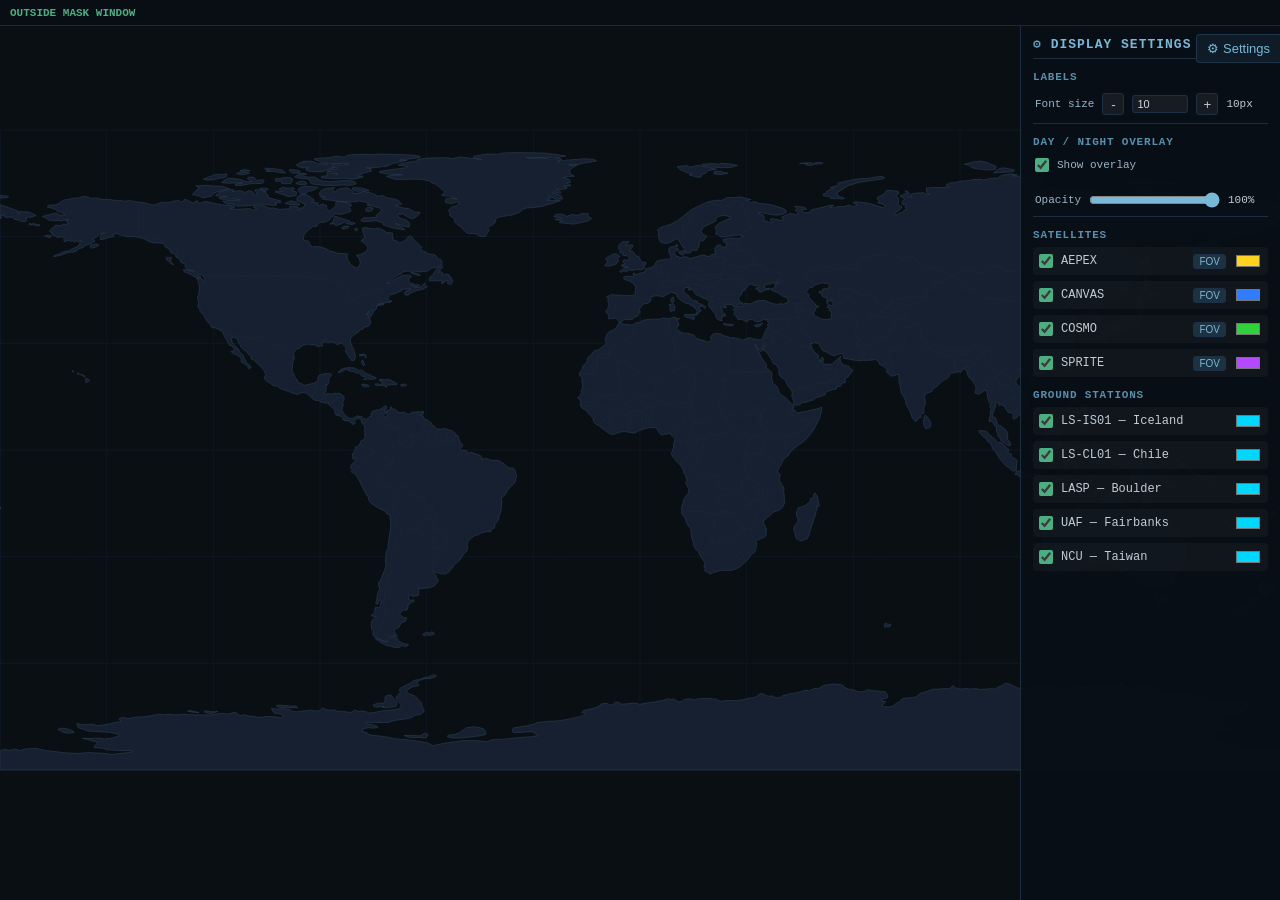
<file: ground-track/index.html>
<!DOCTYPE html>
<html lang="en">
<head>
<meta charset="UTF-8">
<meta name="viewport" content="width=device-width, initial-scale=1.0">
<title>Ground Track Visualizer</title>
<link rel="stylesheet" href="style.css">
</head>
<body>
<div id="loading">Loading map data&hellip;</div>

<div id="statusbar">
  <span class="ts" id="ts-display">--</span>
  <span id="sat-count-display"></span>
</div>

<button id="panel-toggle" title="Toggle settings">&#9881; Settings</button>

<div id="settings-panel">
  <h2>&#9881; Display Settings</h2>
  <h3>Labels</h3>
  <div class="label-size-row">
    <label for="label-size-input">Font size</label>
    <button id="label-size-dec" type="button" title="Decrease font size">-</button>
    <input id="label-size-input" type="number" min="8" max="50" step="1" value="10">
    <button id="label-size-inc" type="button" title="Increase font size">+</button>
    <span id="label-size-value">10px</span>
  </div>
  <h3>Day / Night Overlay</h3>
  <div class="overlay-row">
    <input id="day-night-visible" type="checkbox" checked>
    <label for="day-night-visible">Show overlay</label>
    <span class="spacer"></span>
  </div>
  <div class="overlay-row with-divider">
    <label for="day-night-opacity">Opacity</label>
    <input id="day-night-opacity" type="range" min="0" max="100" step="1" value="100">
    <span id="day-night-opacity-value">100%</span>
  </div>
  <h3>Satellites</h3>
  <div id="sat-controls"></div>
  <h3>Ground Stations</h3>
  <div id="gs-controls"></div>
</div>

<div id="map-container">
  <svg id="map"></svg>
</div>

<script>
window.GROUND_TRACK_CONFIG = {"mode":"static","maskUrl":"mask.json","worldDataUrl":"assets/countries-110m.json","updateMs":10000};
</script>
<script src="assets/d3.min.js"></script>
<script src="assets/topojson-client.min.js"></script>
<script src="assets/solar-calculator.min.js"></script>
<script src="app.js"></script>
</body>
</html>
</file>
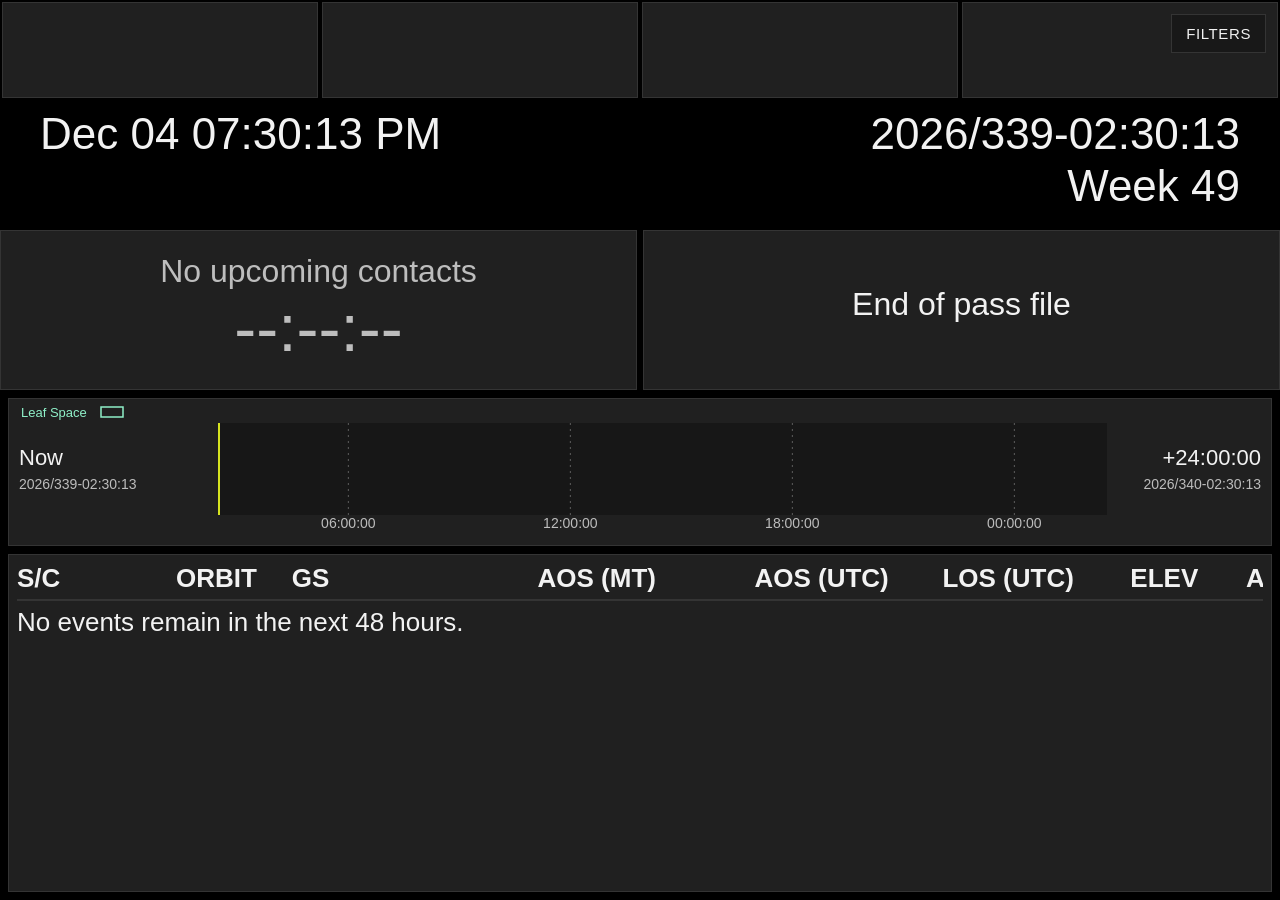
<file: moc-clock/index.html>
<!doctype html>
<html lang="en">
<head>
  <meta charset="utf-8">
  <meta name="viewport" content="width=device-width, initial-scale=1">
  <title>MOC Contact Clock</title>
  <link rel="stylesheet" href="style.css">
</head>
<body>
  <button id="settingsToggle" class="settings-toggle" type="button" aria-expanded="false" aria-controls="settingsPanel">Filters</button>
  <div id="settingsBackdrop" class="settings-backdrop"></div>
  <aside id="settingsPanel" class="settings-panel" aria-hidden="true">
    <div class="settings-header">
      <div class="settings-title">Pass Filters</div>
      <button id="settingsClose" class="settings-close" type="button">Close</button>
    </div>
    <section class="settings-section">
      <div class="settings-section-header">
        <div class="settings-section-title">Mission</div>
        <div class="settings-actions">
          <button class="settings-action" type="button" data-group="mission" data-action="all">All</button>
          <button class="settings-action" type="button" data-group="mission" data-action="none">None</button>
        </div>
      </div>
      <div id="missionOptions" class="settings-options"></div>
    </section>
    <section class="settings-section">
      <div class="settings-section-header">
        <div class="settings-section-title">Station</div>
        <div class="settings-actions">
          <button class="settings-action" type="button" data-group="station" data-action="all">All</button>
          <button class="settings-action" type="button" data-group="station" data-action="none">None</button>
        </div>
      </div>
      <div id="stationOptions" class="settings-options"></div>
    </section>
    <section class="settings-section">
      <div class="settings-section-header">
        <div class="settings-section-title">Deleted Passes</div>
      </div>
      <label class="settings-option">
        <input id="deletedToggle" type="checkbox">
        <span>Show deleted passes</span>
      </label>
    </section>
    <section class="settings-section">
      <div class="settings-section-header">
        <div class="settings-section-title">Pass Data</div>
      </div>
      <button id="reloadButton" class="settings-action" type="button">Reload pass files</button>
      <div id="reloadStatus" class="settings-footnote"></div>
    </section>
    <div class="settings-footnote">Leaf Space passes are grouped as a single station in this filter panel, regardless of the station name stored in the source file.</div>
  </aside>
  <main class="app">
    <section id="topFrame" class="top-frame"></section>
    <section class="time-frame">
      <div id="localLabel" class="clock-label"></div>
      <div id="utcLabel" class="clock-label right"></div>
    </section>
    <section class="main-frame">
      <div id="nextPanel" class="main-card"></div>
      <div id="detailPanel" class="main-card"></div>
    </section>
    <section class="timeline-wrap">
      <div class="timeline-panel">
        <canvas id="timelineCanvas"></canvas>
      </div>
    </section>
    <section class="table-outer">
      <div id="tableBox" class="table-box">
        <div id="tableLines" class="table-lines"></div>
      </div>
    </section>
  </main>
  <script>
    window.MOC_CLOCK_CONFIG = {"mode":"static","stateUrl":"schedule.json","reloadEnabled":false};
  </script>
  <script src="app.js"></script>
</body>
</html>
</file>
<file: ground-track/style.css>
:root {
  --map-label-font-size: 10px;
}
* { box-sizing: border-box; margin: 0; padding: 0; }
html, body {
  width: 100%;
  height: 100%;
  background: #0a0f14;
  font-family: 'Courier New', monospace;
  color: #d0d8e0;
  overflow: hidden;
}
#map-container { position: absolute; inset: 0; }
svg#map { display: block; width: 100%; height: 100%; }

#statusbar {
  position: absolute;
  top: 0;
  left: 0;
  right: 0;
  height: 26px;
  background: rgba(10,15,20,0.85);
  display: flex;
  align-items: center;
  padding: 0 10px;
  font-size: 11px;
  color: #7a9ab0;
  z-index: 100;
  gap: 16px;
  border-bottom: 1px solid #1c2a36;
}
#statusbar .ts { color: #4caf82; font-weight: bold; }

#panel-toggle {
  position: absolute;
  top: 34px;
  right: 0;
  z-index: 200;
  background: #0f1c28;
  border: 1px solid #1e3448;
  border-right: none;
  color: #7ab8d8;
  font-size: 13px;
  cursor: pointer;
  padding: 6px 10px;
  border-radius: 4px 0 0 4px;
  transition: background 0.15s;
  user-select: none;
}
#panel-toggle:hover { background: #1a2e40; }

#settings-panel {
  position: absolute;
  top: 26px;
  right: 0;
  width: 260px;
  bottom: 0;
  background: rgba(8, 14, 22, 0.93);
  border-left: 1px solid #1c2e3d;
  z-index: 150;
  overflow-y: auto;
  padding: 10px 12px;
  font-size: 12px;
  transform: translateX(0);
  transition: transform 0.25s ease;
}
#settings-panel.hidden { transform: translateX(100%); }
#settings-panel h2 {
  font-size: 13px;
  color: #7ab8d8;
  text-transform: uppercase;
  letter-spacing: 1px;
  margin-bottom: 10px;
  border-bottom: 1px solid #1c2e3d;
  padding-bottom: 6px;
}
#settings-panel h3 {
  font-size: 11px;
  color: #5a8ead;
  text-transform: uppercase;
  letter-spacing: 0.8px;
  margin: 12px 0 6px;
}
.label-size-row, .overlay-row {
  display: flex;
  align-items: center;
  gap: 8px;
  margin-bottom: 8px;
  padding: 4px 2px 8px;
}
.label-size-row { border-bottom: 1px solid #1c2e3d; }
.overlay-row.with-divider { border-bottom: 1px solid #1c2e3d; }
.label-size-row label, .overlay-row label {
  color: #9ab5c8;
  font-size: 11px;
  white-space: nowrap;
}
.label-size-row button {
  width: 22px;
  height: 22px;
  border: 1px solid #1c3048;
  background: rgba(255,255,255,0.06);
  color: #c0ccd8;
  border-radius: 3px;
  cursor: pointer;
}
.label-size-row input[type=number] {
  width: 56px;
  background: rgba(255,255,255,0.06);
  border: 1px solid #1c3048;
  border-radius: 3px;
  color: #d0d8e0;
  padding: 2px 4px;
  font-size: 11px;
}
.overlay-row input[type=checkbox] {
  width: 14px;
  height: 14px;
  accent-color: #4caf82;
}
.overlay-row input[type=range] {
  flex: 1;
  min-width: 90px;
  accent-color: #7ab8d8;
}
.overlay-row .spacer { flex: 1; }
#day-night-opacity-value, #label-size-value {
  min-width: 38px;
  color: #c0ccd8;
  font-size: 11px;
}

.sat-row, .gs-row {
  display: flex;
  align-items: center;
  gap: 8px;
  margin-bottom: 6px;
  padding: 4px 6px;
  border-radius: 4px;
  background: rgba(255,255,255,0.03);
}
.sat-row label, .gs-row label {
  flex: 1;
  font-size: 12px;
  color: #c0ccd8;
  white-space: nowrap;
  overflow: hidden;
  text-overflow: ellipsis;
}
.sat-row input[type=checkbox], .gs-row input[type=checkbox] {
  width: 14px;
  height: 14px;
  accent-color: #4caf82;
}
.sat-row input[type=color], .gs-row input[type=color] {
  width: 28px;
  height: 20px;
  border: none;
  border-radius: 3px;
  cursor: pointer;
  padding: 0;
  background: none;
}
.show-fov {
  font-size: 10px;
  color: #5a8ead;
  background: rgba(255,255,255,0.06);
  border: 1px solid #1c3048;
  border-radius: 3px;
  padding: 1px 5px;
  cursor: pointer;
}
.show-fov.active { background: rgba(74,160,210,0.2); color: #7ab8d8; }

.graticule { fill: none; stroke: #112030; stroke-width: 0.5; }
.land { fill: #162030; stroke: #2a3e52; stroke-width: 0.6; }
.border { fill: none; stroke: #1c2e3c; stroke-width: 0.4; }
.day-shade { fill: transparent; pointer-events: none; }
.night-shade {
  fill: rgba(3, 8, 16, 0.58);
  stroke: rgba(120, 158, 186, 0.35);
  stroke-width: 0.7;
  pointer-events: none;
}
.track {
  fill: none;
  stroke-width: 1.8;
  stroke-linecap: round;
  stroke-linejoin: round;
  opacity: 0.85;
}
.fov {
  stroke-width: 1.5;
  stroke-dasharray: 4 3;
  fill-opacity: 0.08;
  opacity: 0.7;
}
.sat-halo { fill: none; stroke: rgba(230, 242, 255, 0.78); stroke-width: 1.2; }
.sat-core { stroke: #0a0f14; stroke-width: 0.9; }
.sat-label, .gs-label {
  font-size: var(--map-label-font-size);
  font-family: 'Courier New', monospace;
  pointer-events: none;
  text-shadow: 0 0 4px #000;
}
.sat-label { fill: #e0e8f0; }
.gs-halo { fill: none; stroke: rgba(230, 242, 255, 0.68); stroke-width: 1.1; }
.gs-core { stroke: #0a0f14; stroke-width: 0.7; }

#loading {
  position: absolute;
  inset: 0;
  display: flex;
  align-items: center;
  justify-content: center;
  background: #0a0f14;
  z-index: 500;
  font-size: 14px;
  color: #5a8ead;
}
</file>
<file: moc-clock/style.css>
:root {
  --bg: #000000;
  --panel: #202020;
  --panel-active: #12301c;
  --panel-border: #343434;
  --text: #f2f2f2;
  --muted: #bdbdbd;
  --green: #32d43a;
  --timeline-bg: #171717;
}
* { box-sizing: border-box; }
html, body {
  margin: 0;
  height: 100%;
  background: var(--bg);
  color: var(--text);
  overflow: hidden;
  font-family: Helvetica, Arial, sans-serif;
}
body { padding: 0; }
.app {
  height: 100vh;
  display: flex;
  flex-direction: column;
  background: var(--bg);
}
.settings-toggle {
  position: fixed;
  top: 14px;
  right: 14px;
  z-index: 30;
  border: 1px solid var(--panel-border);
  background: rgba(24, 24, 24, 0.96);
  color: var(--text);
  padding: 10px 14px;
  font-size: 15px;
  letter-spacing: 0.04em;
  text-transform: uppercase;
  cursor: pointer;
}
.settings-toggle:hover { border-color: var(--green); }
.settings-backdrop {
  position: fixed;
  inset: 0;
  background: rgba(0, 0, 0, 0.42);
  opacity: 0;
  pointer-events: none;
  transition: opacity 0.18s ease;
  z-index: 24;
}
.settings-backdrop.open {
  opacity: 1;
  pointer-events: auto;
}
.settings-panel {
  position: fixed;
  top: 0;
  right: 0;
  bottom: 0;
  width: min(360px, 92vw);
  display: flex;
  flex-direction: column;
  gap: 16px;
  padding: 16px;
  background: rgba(10, 10, 10, 0.98);
  border-left: 1px solid var(--panel-border);
  transform: translateX(100%);
  transition: transform 0.18s ease;
  z-index: 25;
  overflow-y: auto;
}
.settings-panel.open { transform: translateX(0); }
.settings-header {
  display: flex;
  justify-content: space-between;
  align-items: center;
  gap: 12px;
}
.settings-title {
  font-size: 22px;
  letter-spacing: 0.04em;
  text-transform: uppercase;
}
.settings-close,
.settings-action {
  border: 1px solid var(--panel-border);
  background: var(--panel);
  color: var(--text);
  cursor: pointer;
}
.settings-close {
  padding: 8px 10px;
  font-size: 14px;
}
.settings-section {
  border: 1px solid var(--panel-border);
  background: rgba(32, 32, 32, 0.86);
  padding: 12px;
}
.settings-section-header {
  display: flex;
  justify-content: space-between;
  align-items: center;
  gap: 10px;
  margin-bottom: 10px;
}
.settings-section-title {
  font-size: 15px;
  text-transform: uppercase;
  letter-spacing: 0.05em;
  color: var(--muted);
}
.settings-actions { display: flex; gap: 6px; }
.settings-action {
  padding: 5px 8px;
  font-size: 12px;
  text-transform: uppercase;
  letter-spacing: 0.04em;
}
.settings-options {
  display: flex;
  flex-direction: column;
  gap: 6px;
  max-height: 220px;
  overflow-y: auto;
}
.settings-option {
  display: flex;
  align-items: center;
  gap: 10px;
  font-size: 15px;
  color: var(--text);
}
.settings-option input {
  width: 16px;
  height: 16px;
  accent-color: var(--green);
}
.settings-empty {
  color: var(--muted);
  font-size: 14px;
}
.settings-footnote {
  color: var(--muted);
  font-size: 13px;
  line-height: 1.35;
}
.top-frame {
  display: grid;
  grid-template-columns: repeat(4, 1fr);
  gap: 4px;
  padding: 2px 2px 10px;
}
.top-card,
.main-card,
.table-box,
.timeline-panel {
  background: var(--panel);
  border: 1px solid var(--panel-border);
}
.top-card {
  min-height: 96px;
  display: flex;
  flex-direction: column;
  align-items: center;
  justify-content: center;
  text-align: center;
  padding: 8px 12px 10px;
}
.top-title {
  font-size: 22px;
  line-height: 1.15;
}
.top-time {
  font-size: 46px;
  line-height: 1.05;
  margin-top: 4px;
}
.time-frame {
  display: flex;
  justify-content: space-between;
  align-items: flex-start;
  padding: 0 40px;
  min-height: 60px;
}
.clock-label {
  font-size: 50px;
  line-height: 1.18;
  white-space: pre-line;
}
.clock-label.right { text-align: right; }
.main-frame {
  display: grid;
  grid-template-columns: 1fr 1fr;
  gap: 6px;
  padding: 18px 0 8px;
}
.main-card {
  display: flex;
  flex-direction: column;
  align-items: center;
  justify-content: center;
  text-align: center;
  min-height: 160px;
  padding: 10px 16px 14px;
}
.main-title {
  font-size: 38px;
  line-height: 1.1;
}
.main-count {
  font-size: 84px;
  line-height: 1;
  margin-top: 6px;
  white-space: nowrap;
}
.detail-body {
  font-size: 28px;
  line-height: 1.3;
  white-space: pre-line;
  margin-top: 6px;
  text-align: left;
}
.timeline-wrap { padding: 0 8px 8px; }
.timeline-panel {
  height: 148px;
  position: relative;
}
#timelineCanvas {
  width: 100%;
  height: 100%;
  display: block;
  background: var(--panel);
}
.table-outer {
  flex: 1;
  min-height: 0;
  display: flex;
  justify-content: stretch;
  align-items: stretch;
  padding: 0 8px 8px;
}
.table-box {
  display: flex;
  flex-direction: column;
  flex: 1;
  width: 100%;
  min-height: 0;
  overflow: hidden;
  padding: 8px;
}
.table-lines {
  font-family: Helvetica, Arial, sans-serif;
  font-size: 26px;
  line-height: 1.22;
  width: 100%;
  height: 100%;
  min-height: 0;
  overflow-y: auto;
  overflow-x: auto;
}
.table-row {
  display: grid;
  column-gap: 1ch;
  align-items: baseline;
  white-space: nowrap;
  width: max-content;
  min-width: 100%;
}
.table-row + .table-row { margin-top: 2px; }
.table-cell {
  overflow: hidden;
  text-overflow: clip;
  text-align: left;
}
.table-row.header {
  color: var(--text);
  font-weight: 600;
  padding-bottom: 2px;
  margin-bottom: 2px;
}
.table-separator {
  border-top: 2px solid var(--panel-border);
  height: 0;
  margin-bottom: 6px;
  width: 100%;
}
.table-empty {
  color: var(--text);
  margin-top: 6px;
}
@media (max-width: 1400px) {
  .main-count { font-size: 66px; }
  .table-lines { font-size: 26px; }
  .top-time { font-size: 36px; }
  .top-title { font-size: 18px; }
  .main-title { font-size: 32px; }
  .detail-body { font-size: 24px; }
  .clock-label { font-size: 44px; }
}
@media (max-width: 900px) {
  html, body { overflow: auto; }
  .app { min-height: 100vh; height: auto; }
  .settings-panel { width: 100vw; }
  .top-frame { grid-template-columns: 1fr 1fr; }
  .time-frame { padding: 0 16px; }
  .main-frame { grid-template-columns: 1fr; }
  .table-outer { align-items: stretch; }
  .table-lines { font-size: 24px; }
}
</file>
